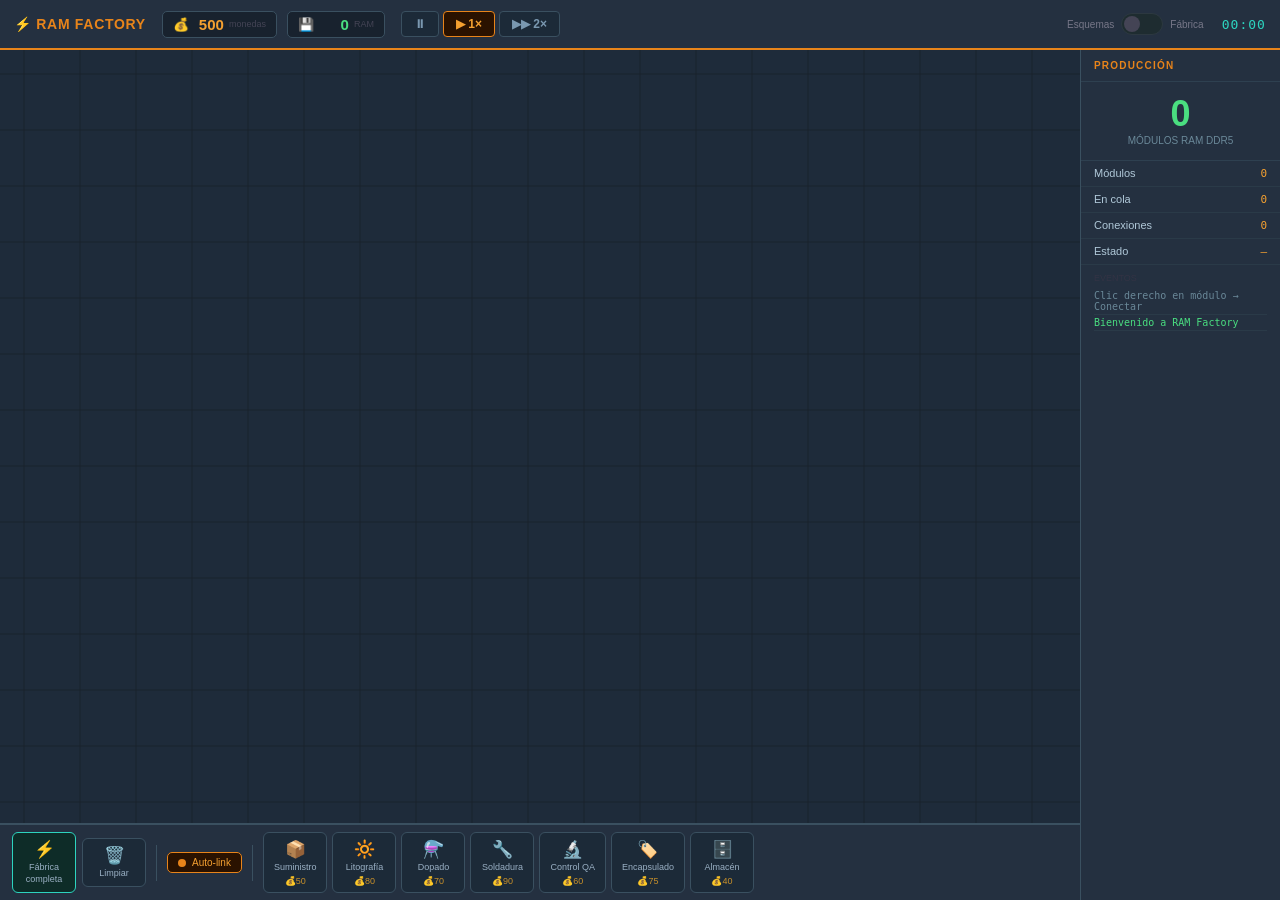
<file: fab.html>
<!DOCTYPE html>
<html lang="es">
<head>
<meta charset="UTF-8">
<title>RAM Factory</title>
<style>
*{box-sizing:border-box;margin:0;padding:0}
body{background:#1e2b3a;color:#dde4ee;font-family:'Segoe UI',sans-serif;overflow:hidden;user-select:none}
canvas{display:block;position:fixed;top:50px;left:0}

/* HUD */
#hud{position:fixed;top:0;left:0;right:0;height:50px;background:#243040;border-bottom:2px solid #e8841a;display:flex;align-items:center;padding:0 14px;gap:10px;z-index:200}
.logo{font-size:14px;font-weight:700;color:#e8841a;margin-right:6px;letter-spacing:.05em}
.stat{display:flex;align-items:center;gap:5px;background:#18222e;border:1px solid #3a5060;border-radius:5px;padding:4px 10px;font-size:13px;color:#ccd8e4}
.stat .v{color:#f4a030;font-size:15px;font-weight:700;min-width:30px;text-align:right}
.spd{padding:5px 12px;border-radius:4px;border:1px solid #3a5060;background:#1c2a38;color:#7a98b0;font-size:12px;font-weight:700;cursor:pointer;transition:all .15s}
.spd.on{border-color:#e8841a;color:#f4a030;background:#2a1200}
.spd:hover:not(.on){border-color:#5a7a90;color:#aac}

/* VIEW SWITCH */
#viewSwitch{margin-left:auto;display:flex;align-items:center;gap:8px;font-size:11px;color:#556}
#viewSwitch label{display:flex;align-items:center;gap:7px;cursor:pointer}
.sw-track{width:42px;height:22px;background:#1e2c30;border:1px solid #2c3840;border-radius:11px;position:relative;transition:background .2s}
.sw-track.on{background:#1a3a28;border-color:#2dd4bf}
.sw-thumb{position:absolute;top:2px;left:2px;width:16px;height:16px;background:#445;border-radius:50%;transition:all .2s}
.sw-track.on .sw-thumb{left:22px;background:#2dd4bf}
#viewSwitch .lbl{font-size:10px;color:#778}
#viewSwitch .lbl.on{color:#2dd4bf}

/* TIME */
#hTime{font-size:13px;color:#2dd4bf;font-family:monospace;letter-spacing:.08em;margin-left:8px}

/* TOOLBAR */
#bar{position:fixed;bottom:0;left:0;right:200px;background:#243040;border-top:2px solid #3a5060;display:flex;align-items:center;padding:7px 12px;gap:6px;z-index:200;overflow-x:auto}
.btn{display:flex;flex-direction:column;align-items:center;gap:2px;background:#1c2a38;border:1.5px solid #3a5060;border-radius:6px;padding:6px 10px;cursor:pointer;flex-shrink:0;min-width:64px;transition:all .12s}
.btn:hover{border-color:#5a7a90;background:#263444}
.btn.sel{border-color:#e8841a;background:#2a1200}
.btn.fab{border-color:#2dd4bf;background:#0e2c28}
.btn.fab:hover{background:#163830}
.btn .ic{font-size:17px}
.btn .nm{font-size:9px;color:#9ab0c4;text-align:center;line-height:1.3}
.btn .co{font-size:9px;color:#c8902a}
.sep{width:1px;height:36px;background:#3a5060;margin:0 4px;flex-shrink:0}

/* AUTO-LINK TOGGLE */
.autolink-toggle{display:flex;align-items:center;gap:6px;padding:4px 10px;border:1px solid #3a5060;border-radius:5px;font-size:10px;color:#8ab0c8;cursor:pointer;background:#1c2a38;flex-shrink:0;transition:all .15s}
.autolink-toggle.on{border-color:#e8841a;color:#f4a030;background:#2a1200}
.autolink-toggle .dot{width:8px;height:8px;border-radius:50%;background:#4a7090}
.autolink-toggle.on .dot{background:#e8841a}

/* PANEL */
#panel{position:fixed;right:0;top:50px;bottom:0;width:200px;background:#243040;border-left:1.5px solid #3a5060;display:flex;flex-direction:column;z-index:200}
.p-title{padding:10px 13px;font-size:10px;font-weight:700;color:#e8841a;letter-spacing:.12em;border-bottom:1px solid #2e4050}
.p-num{padding:14px 13px;border-bottom:1px solid #2e4050;text-align:center}
.p-num .n{font-size:36px;font-weight:700;color:#4ade80;line-height:1}
.p-num .s{font-size:10px;color:#6a8898;margin-top:3px}
.p-row{display:flex;justify-content:space-between;padding:6px 13px;font-size:11px;border-bottom:.5px solid #2a3a48;color:#b0c8d8}
.p-row span:last-child{color:#f4a030;font-family:monospace}
.p-log{flex:1;overflow-y:auto;padding:8px 13px}
.log{font-size:10px;font-family:monospace;color:#6a8898;padding:2px 0;border-bottom:.5px solid #2a3a48}
.log.ok{color:#4ade80}
.log.warn{color:#f4a030}

/* CONTEXT MENU */
#ctx{position:fixed;background:#1e2e3e;border:1px solid #4a6070;border-radius:7px;padding:4px 0;z-index:500;display:none;min-width:160px;box-shadow:0 6px 20px #0009}
.ci{padding:8px 14px;font-size:12px;cursor:pointer;color:#c0d4e4;display:flex;align-items:center;gap:8px;transition:background .1s}
.ci:hover{background:#e8841a22;color:#f4a030}
.ci.d:hover{background:#f8717122;color:#f87171}
.ci.conn:hover{background:#2dd4bf22;color:#2dd4bf}
.ci.disc:hover{background:#f8b04a22;color:#f8b04a}
.ci-sep{height:1px;background:#2e4050;margin:4px 0}

/* HINT */
#hint{position:fixed;bottom:70px;left:50%;transform:translateX(-50%);background:#1a2838ee;border:1px solid #4a6070;border-radius:20px;padding:5px 18px;font-size:11px;color:#a0c0d8;pointer-events:none;opacity:0;transition:opacity .3s;z-index:300;white-space:nowrap}
#hint.show{opacity:1}

/* CONNECTION MODE overlay */
#connOverlay{position:fixed;top:50px;left:0;right:200px;bottom:62px;z-index:150;pointer-events:none;border:2px solid transparent;transition:border-color .2s}
#connOverlay.active{border-color:#2dd4bf55;pointer-events:none}
</style>
</head>
<body>

<div id="hud">
  <div class="logo">⚡ RAM FACTORY</div>
  <div class="stat">💰 <span class="v" id="hCoins">500</span> <span style="font-size:9px;color:#445">monedas</span></div>
  <div class="stat">💾 <span class="v" style="color:#4ade80" id="hRam">0</span> <span style="font-size:9px;color:#445">RAM</span></div>
  <div style="display:flex;gap:4px;margin-left:6px">
    <div class="spd" id="s0" onclick="setSpd(0)">⏸</div>
    <div class="spd on" id="s1" onclick="setSpd(1)">▶ 1×</div>
    <div class="spd" id="s2" onclick="setSpd(2)">▶▶ 2×</div>
  </div>

  <div id="viewSwitch">
    <label onclick="toggleView()">
      <span class="lbl" id="vlblA">Esquemas</span>
      <div class="sw-track" id="swTrack"><div class="sw-thumb"></div></div>
      <span class="lbl" id="vlblB">Fábrica</span>
    </label>
  </div>
  <div id="hTime">00:00</div>
</div>

<div id="panel">
  <div class="p-title">PRODUCCIÓN</div>
  <div class="p-num"><div class="n" id="pRam">0</div><div class="s">MÓDULOS RAM DDR5</div></div>
  <div class="p-row"><span>Módulos</span><span id="pMods">0</span></div>
  <div class="p-row"><span>En cola</span><span id="pQueue">0</span></div>
  <div class="p-row"><span>Conexiones</span><span id="pConns">0</span></div>
  <div class="p-row"><span>Estado</span><span id="pCycle">—</span></div>
  <div class="p-log" id="pLog"><div style="font-size:9px;color:#334;margin-bottom:5px">EVENTOS</div></div>
</div>

<canvas id="c"></canvas>
<div id="connOverlay"></div>

<div id="bar">
  <div class="btn fab" onclick="placeFab()">
    <div class="ic">⚡</div><div class="nm">Fábrica<br>completa</div>
  </div>
  <div class="btn" onclick="clearFab()">
    <div class="ic">🗑️</div><div class="nm">Limpiar</div>
  </div>
  <div class="sep"></div>
  <div class="autolink-toggle on" id="autoLinkBtn" onclick="toggleAutoLink()">
    <div class="dot"></div>
    <span>Auto-link</span>
  </div>
  <div class="sep"></div>
  <div id="tbItems" style="display:flex;gap:5px"></div>
</div>

<div id="ctx">
  <div class="ci" id="ctxPause" onclick="ctxDoPause()">⏸ <span id="ctxPauseLbl">Pausar módulo</span></div>
  <div class="ci conn" id="ctxConnect" onclick="ctxDoConnect()">🔗 Conectar a otro</div>
  <div class="ci-sep"></div>
  <div class="ci d" onclick="ctxDoRemove()">✕ Demoler</div>
  <div class="ci" onclick="hideCtx()">✖ Cerrar</div>
</div>
<div id="hint"></div>

<script>
// ═══════════════════════════════════════════════════════
//  CONFIG
// ═══════════════════════════════════════════════════════
const CELL = 56;
const DEFS = [
  {id:'supply', name:'Suministro',  icon:'📦', w:2,h:2, cycle:3,  cost:50,  out:'mat',    color:'#1e3438', dark:'#0d1c1e'},
  {id:'litho',  name:'Litografía',  icon:'🔆', w:2,h:2, cycle:5,  cost:80,  out:'wafer',  color:'#1a2c40', dark:'#0a1828'},
  {id:'doping', name:'Dopado',      icon:'⚗️',  w:2,h:2, cycle:4,  cost:70,  out:'chip',   color:'#281a40', dark:'#150d22'},
  {id:'solder', name:'Soldadura',   icon:'🔧', w:2,h:2, cycle:6,  cost:90,  out:'pcb',    color:'#402010', dark:'#200e06'},
  {id:'qa',     name:'Control QA',  icon:'🔬', w:2,h:2, cycle:3,  cost:60,  out:'tested', color:'#103828', dark:'#081c14'},
  {id:'pack',   name:'Encapsulado', icon:'🏷️',  w:2,h:2, cycle:4,  cost:75,  out:'ram',    color:'#401028', dark:'#200814'},
  {id:'storage',name:'Almacén',     icon:'🗄️',  w:2,h:2, cycle:0,  cost:40,  out:'out',    color:'#102038', dark:'#081020'},
];
const AUTO_CHAIN = ['supply','litho','doping','solder','qa','pack','storage'];

// ═══════════════════════════════════════════════════════
//  STATE
// ═══════════════════════════════════════════════════════
let coins=500, totalRam=0, elapsed=0, spd=1;
let placed=[], connections=[], selected=null;
let dragging=null, dragOff={c:0,r:0}, dragValid=true;
let hovPid=null, ctxPid=null, logs=[];
let cam={x:80,y:80,zoom:1};
let panning=false, panStart={x:0,y:0}, camStart={x:0,y:0};
let ticker=null;
let autoLink=true;
let connectMode=false, connectFromPid=null; // manual connection mode
let factoryView=false; // pixel factory view
let conveyorOffset=0;  // animated belt offset

// ═══════════════════════════════════════════════════════
//  CANVAS SETUP
// ═══════════════════════════════════════════════════════
const canvas=document.getElementById('c');
const ctx=canvas.getContext('2d');
let CW, CH;

function resize(){
  CW=window.innerWidth-200;
  CH=window.innerHeight-50-62;
  canvas.width=CW; canvas.height=CH;
}
window.addEventListener('resize',resize);
resize();

// ═══════════════════════════════════════════════════════
//  TOOLBAR BUILD
// ═══════════════════════════════════════════════════════
(()=>{
  const c=document.getElementById('tbItems');
  DEFS.forEach(def=>{
    const d=document.createElement('div');
    d.className='btn';d.id='tb-'+def.id;
    d.innerHTML=`<div class="ic">${def.icon}</div><div class="nm">${def.name}</div><div class="co">💰${def.cost}</div>`;
    d.onclick=()=>selectDef(def.id);
    c.appendChild(d);
  });
})();

// ═══════════════════════════════════════════════════════
//  DRAW LOOP
// ═══════════════════════════════════════════════════════
requestAnimationFrame(function loop(t){
  conveyorOffset=(t/100)%20;
  draw();
  requestAnimationFrame(loop);
});

function draw(){
  ctx.clearRect(0,0,CW,CH);
  ctx.save();
  ctx.translate(cam.x,cam.y);
  ctx.scale(cam.zoom,cam.zoom);

  if(factoryView){
    drawFactoryBg();
    drawFactoryBuildings();
    drawFactoryConveyors();
  } else {
    drawGrid();
    drawConnections();
    drawBuildings();
    if(dragging) drawDragGhost();
  }

  // Connection-mode: draw in-progress line
  if(connectMode && connectFromPid && mouseWorld){
    const src=placed.find(p=>p.pid===connectFromPid);
    if(src){
      const def=DEFS.find(d=>d.id===src.id);
      const sx=(src.c+def.w/2)*CELL, sy=(src.r+def.h/2)*CELL;
      ctx.save();
      ctx.strokeStyle='#2dd4bf';ctx.lineWidth=2/cam.zoom;
      ctx.setLineDash([6/cam.zoom,4/cam.zoom]);
      ctx.beginPath();ctx.moveTo(sx,sy);ctx.lineTo(mouseWorld.x,mouseWorld.y);ctx.stroke();
      ctx.setLineDash([]);ctx.restore();
    }
  }

  ctx.restore();
}

// ─── SCHEMA VIEW ────────────────────────────────────────
function drawGrid(){
  const s=CELL,ox=-cam.x/cam.zoom,oy=-cam.y/cam.zoom;
  const Ww=CW/cam.zoom,Hh=CH/cam.zoom;
  const sc=Math.floor(ox/s)-1,sr=Math.floor(oy/s)-1;
  const ec=sc+Math.ceil(Ww/s)+2,er=sr+Math.ceil(Hh/s)+2;
  ctx.strokeStyle='#151e22';ctx.lineWidth=0.5/cam.zoom;
  for(let c=sc;c<=ec;c++){ctx.beginPath();ctx.moveTo(c*s,sr*s);ctx.lineTo(c*s,er*s);ctx.stroke();}
  for(let r=sr;r<=er;r++){ctx.beginPath();ctx.moveTo(sc*s,r*s);ctx.lineTo(ec*s,r*s);ctx.stroke();}
}

function drawConnections(){
  // draw actual connections
  connections.forEach(conn=>{
    const a=placed.find(p=>p.pid===conn.from);
    const b=placed.find(p=>p.pid===conn.to);
    if(!a||!b) return;
    drawLink(a,b,a.active&&b.active,'#e8841a');
  });

  // if autoLink is ON draw automatic chain links (lighter)
  if(autoLink){
    for(let i=0;i<AUTO_CHAIN.length-1;i++){
      const a=placed.find(p=>p.id===AUTO_CHAIN[i]);
      const b=placed.find(p=>p.id===AUTO_CHAIN[i+1]);
      if(!a||!b) continue;
      // skip if manual connection already exists between them
      const exists=connections.some(c=>(c.from===a.pid&&c.to===b.pid)||(c.from===b.pid&&c.to===a.pid));
      if(!exists) drawLink(a,b,a.active&&b.active,'#e8841a');
    }
  }
}

function drawLink(a,b,on,baseColor){
  const da=DEFS.find(d=>d.id===a.id),db=DEFS.find(d=>d.id===b.id);
  const x1=(a.c+da.w)*CELL,y1=(a.r+da.h/2)*CELL;
  const x2=b.c*CELL,y2=(b.r+db.h/2)*CELL;
  ctx.save();
  ctx.strokeStyle=on?baseColor:'#2c3840';
  ctx.lineWidth=2/cam.zoom;
  ctx.setLineDash([6/cam.zoom,4/cam.zoom]);
  ctx.lineDashOffset=on?-(Date.now()/80%(10/cam.zoom)):0;
  const mx=(x1+x2)/2;
  ctx.beginPath();ctx.moveTo(x1,y1);ctx.bezierCurveTo(mx,y1,mx,y2,x2,y2);ctx.stroke();
  ctx.setLineDash([]);
  if(on){
    const ang=Math.atan2(y2-y1,x2-x1);
    ctx.fillStyle=baseColor;
    ctx.beginPath();ctx.moveTo(x2,y2);
    ctx.lineTo(x2-12/cam.zoom*Math.cos(ang-.4),y2-12/cam.zoom*Math.sin(ang-.4));
    ctx.lineTo(x2-12/cam.zoom*Math.cos(ang+.4),y2-12/cam.zoom*Math.sin(ang+.4));
    ctx.closePath();ctx.fill();
  }
  ctx.restore();
}

function drawBuildings(){
  placed.forEach(p=>{
    if(dragging&&dragging.pid===p.pid) return; // drawn as ghost
    drawBuilding(p, false);
  });
}

function drawBuilding(p, isGhost){
  const def=DEFS.find(d=>d.id===p.id);if(!def) return;
  const px=p.c*CELL,py=p.r*CELL,pw=def.w*CELL,ph=def.h*CELL;
  const hov=hovPid===p.pid;

  ctx.globalAlpha=isGhost?(dragValid?0.6:0.35):1;
  ctx.fillStyle=isGhost?(dragValid?def.color:'#3a1010'):def.color;
  ctx.strokeStyle=isGhost?(dragValid?'#2dd4bf':'#f87171'):(!p.active?'#2c3840':hov?'#f4a030':connectMode&&connectFromPid===p.pid?'#2dd4bf':'#e8841a');
  ctx.lineWidth=(hov||isGhost?2.5:1.5)/cam.zoom;
  roundRect(px,py,pw,ph,5/cam.zoom);

  ctx.globalAlpha=isGhost?0.5:(p.active?1:.4);
  ctx.fillStyle='#fff';
  ctx.font=`${Math.min(pw,ph)*.36}px serif`;
  ctx.textAlign='center';ctx.textBaseline='middle';
  ctx.fillText(def.icon,px+pw/2,py+ph*.38);

  ctx.globalAlpha=isGhost?0.7:1;
  ctx.fillStyle=p.active?'#aaa':'#445';
  ctx.font=`${11/cam.zoom}px 'Segoe UI',sans-serif`;
  ctx.fillText(def.name,px+pw/2,py+ph*.72);

  if(def.cycle>0){
    const pct=p.progress/def.cycle;
    ctx.fillStyle='#0d1618';ctx.fillRect(px+5/cam.zoom,py+ph-9/cam.zoom,pw-10/cam.zoom,5/cam.zoom);
    ctx.fillStyle=p.active?'#e8841a':'#2c3840';
    ctx.fillRect(px+5/cam.zoom,py+ph-9/cam.zoom,(pw-10/cam.zoom)*pct,5/cam.zoom);
  }
  if(p.badge>0){
    const bx=px+pw-3/cam.zoom,by=py+3/cam.zoom,br=10/cam.zoom;
    ctx.globalAlpha=1;
    ctx.fillStyle=def.out==='ram'?'#4ade80':'#e8841a';
    ctx.beginPath();ctx.arc(bx,by,br,0,Math.PI*2);ctx.fill();
    ctx.fillStyle='#000';ctx.font=`bold ${9/cam.zoom}px monospace`;
    ctx.textAlign='center';ctx.textBaseline='middle';
    ctx.fillText(Math.min(p.badge,99),bx,by);
  }
  ctx.globalAlpha=1;
  ctx.textAlign='left';ctx.textBaseline='alphabetic';
}

function drawDragGhost(){
  if(!dragging) return;
  const p=placed.find(q=>q.pid===dragging.pid);
  if(p) drawBuilding(p, true);
}

// ─── FACTORY VIEW ──────────────────────────────────────
// Pixel-art style factory scene drawn with canvas 2D primitives

function drawFactoryBg(){
  const Ww=CW/cam.zoom, Hh=CH/cam.zoom;
  const ox=-cam.x/cam.zoom, oy=-cam.y/cam.zoom;
  // Floor tiles
  const tileW=40, tileH=20;
  const sc=Math.floor(ox/tileW)-1, sr=Math.floor(oy/tileH)-1;
  const ec=sc+Math.ceil(Ww/tileW)+2, er=sr+Math.ceil(Hh/tileH)+2;
  for(let r=sr;r<=er;r++){
    for(let c=sc;c<=ec;c++){
      const even=(c+r)%2===0;
      ctx.fillStyle=even?'#111820':'#0d141a';
      ctx.fillRect(c*tileW,r*tileH,tileW,tileH);
    }
  }
  // grid lines subtle
  ctx.strokeStyle='#182028';ctx.lineWidth=0.5/cam.zoom;
  for(let c=sc;c<=ec;c++){ctx.beginPath();ctx.moveTo(c*tileW,sr*tileH);ctx.lineTo(c*tileW,er*tileH);ctx.stroke();}
  for(let r=sr;r<=er;r++){ctx.beginPath();ctx.moveTo(sc*tileW,r*tileH);ctx.lineTo(ec*tileW,r*tileH);ctx.stroke();}
}

function drawFactoryBuildings(){
  placed.forEach(p=>drawFactoryBuilding(p));
}

// Pixel-art style building: big block with windows, roof, chimney, etc.
function drawFactoryBuilding(p){
  const def=DEFS.find(d=>d.id===p.id);if(!def) return;
  const px=p.c*CELL, py=p.r*CELL, pw=def.w*CELL, ph=def.h*CELL;
  const on=p.active;

  ctx.save();

  // Shadow
  ctx.fillStyle='#00000033';
  ctx.fillRect(px+6,py+6,pw,ph);

  // Main body
  ctx.fillStyle=def.color;
  ctx.strokeStyle=on?'#e8841a':'#2c3840';
  ctx.lineWidth=2/cam.zoom;
  ctx.fillRect(px,py,pw,ph);
  ctx.strokeRect(px,py,pw,ph);

  // Roof strip
  ctx.fillStyle=def.dark||'#0a1014';
  ctx.fillRect(px,py,pw,ph*0.12);
  // Roof ridges
  ctx.strokeStyle='#ffffff14';ctx.lineWidth=1/cam.zoom;
  for(let i=0;i<4;i++){
    const rx=px+pw*0.1+i*(pw*0.22);
    ctx.beginPath();ctx.moveTo(rx,py);ctx.lineTo(rx,py+ph*0.12);ctx.stroke();
  }

  // Windows row (upper)
  const ww=pw*0.18, wh=ph*0.15, wy=py+ph*0.18;
  for(let i=0;i<2;i++){
    const wx2=px+pw*0.15+i*(pw*0.42);
    ctx.fillStyle='#0a1820';
    ctx.fillRect(wx2,wy,ww,wh);
    // glow if active
    if(on){
      ctx.fillStyle='rgba(255,180,60,0.18)';
      ctx.fillRect(wx2,wy,ww,wh);
      // window shine
      ctx.fillStyle='rgba(255,255,255,0.06)';
      ctx.fillRect(wx2,wy,ww,wh*0.4);
    }
    ctx.strokeStyle='#ffffff22';ctx.lineWidth=0.5/cam.zoom;
    ctx.strokeRect(wx2,wy,ww,wh);
  }

  // Chimney
  if(def.id!=='storage'){
    const cx2=px+pw*0.78,cy=py-ph*0.28,cw2=pw*0.1,ch=ph*0.3;
    ctx.fillStyle=def.dark||'#0a1014';
    ctx.fillRect(cx2,cy,cw2,ch);
    ctx.strokeStyle='#ffffff18';ctx.lineWidth=0.5/cam.zoom;
    ctx.strokeRect(cx2,cy,cw2,ch);
    // Smoke puffs when active
    if(on){
      for(let i=0;i<3;i++){
        const st=(conveyorOffset/20+i*0.33)%1;
        const sy2=cy-(st*ph*0.6);
        const sa=on?(1-st)*0.5:0;
        const sr2=pw*0.08*(1+st*0.5);
        ctx.fillStyle=`rgba(180,200,210,${sa})`;
        ctx.beginPath();ctx.arc(cx2+cw2/2,sy2,sr2,0,Math.PI*2);ctx.fill();
      }
    }
  }

  // Icon (emoji) in center
  ctx.globalAlpha=on?1:.4;
  ctx.font=`${Math.min(pw,ph)*0.28}px serif`;
  ctx.textAlign='center';ctx.textBaseline='middle';
  ctx.fillStyle='#fff';
  ctx.fillText(def.icon,px+pw/2,py+ph*0.58);
  ctx.globalAlpha=1;

  // Name label below
  ctx.fillStyle=on?'#aaa':'#445';
  ctx.font=`bold ${10/cam.zoom}px 'Segoe UI',sans-serif`;
  ctx.textAlign='center';ctx.textBaseline='top';
  ctx.fillText(def.name,px+pw/2,py+ph+4/cam.zoom);

  // Progress bar (on ground level)
  if(def.cycle>0){
    const pct=p.progress/def.cycle;
    ctx.fillStyle='#0d1618';
    ctx.fillRect(px,py+ph-6/cam.zoom,pw,6/cam.zoom);
    const grad=ctx.createLinearGradient(px,0,px+pw,0);
    grad.addColorStop(0,on?'#e8841a':'#2c3840');
    grad.addColorStop(1,on?'#f4a030':'#2c3840');
    ctx.fillStyle=grad;
    ctx.fillRect(px,py+ph-6/cam.zoom,pw*pct,6/cam.zoom);
  }

  // Badge
  if(p.badge>0){
    const bx=px+pw-4/cam.zoom,by=py+4/cam.zoom,br=11/cam.zoom;
    ctx.fillStyle=def.out==='ram'?'#4ade80':'#f4a030';
    ctx.beginPath();ctx.arc(bx,by,br,0,Math.PI*2);ctx.fill();
    ctx.fillStyle='#000';ctx.font=`bold ${9/cam.zoom}px monospace`;
    ctx.textAlign='center';ctx.textBaseline='middle';
    ctx.fillText(Math.min(p.badge,99),bx,by);
  }

  // Active glow border
  if(on){
    ctx.strokeStyle='rgba(232,132,26,0.3)';
    ctx.lineWidth=8/cam.zoom;
    ctx.strokeRect(px-2/cam.zoom,py-2/cam.zoom,pw+4/cam.zoom,ph+4/cam.zoom);
  }

  ctx.restore();
  ctx.textAlign='left';ctx.textBaseline='alphabetic';
}

function drawFactoryConveyors(){
  // Gather all active connections
  const allConns=getEffectiveConnections();

  allConns.forEach(conn=>{
    const a=placed.find(p=>p.pid===conn.from);
    const b=placed.find(p=>p.pid===conn.to);
    if(!a||!b) return;
    const da=DEFS.find(d=>d.id===a.id),db=DEFS.find(d=>d.id===b.id);

    // Conveyor starts at right edge of A, ends at left edge of B
    const x1=(a.c+da.w)*CELL, y1=(a.r+da.h/2)*CELL;
    const x2=b.c*CELL,         y2=(b.r+db.h/2)*CELL;
    const on=a.active&&b.active;
    const beltH=10/cam.zoom;

    ctx.save();

    // Belt body - thick dark strip
    ctx.beginPath();
    const mx=(x1+x2)/2;
    ctx.moveTo(x1,y1);ctx.bezierCurveTo(mx,y1,mx,y2,x2,y2);
    ctx.strokeStyle=on?'#1a2830':'#111820';
    ctx.lineWidth=(beltH+4/cam.zoom);
    ctx.stroke();

    // Belt surface
    ctx.beginPath();
    ctx.moveTo(x1,y1);ctx.bezierCurveTo(mx,y1,mx,y2,x2,y2);
    ctx.strokeStyle=on?'#243840':'#1a2430';
    ctx.lineWidth=beltH;
    ctx.stroke();

    if(on){
      // Moving slats
      ctx.beginPath();
      ctx.moveTo(x1,y1);ctx.bezierCurveTo(mx,y1,mx,y2,x2,y2);
      ctx.strokeStyle='#2a4550';
      ctx.lineWidth=beltH;
      ctx.setLineDash([8/cam.zoom,6/cam.zoom]);
      ctx.lineDashOffset=-conveyorOffset/cam.zoom;
      ctx.stroke();
      ctx.setLineDash([]);

      // Animated packages on belt (small squares)
      for(let t=0;t<3;t++){
        const phase=((conveyorOffset/20+t/3))%1;
        const bpt=getBezierPoint(x1,y1,mx,y1,mx,y2,x2,y2,phase);
        const pSize=7/cam.zoom;
        ctx.fillStyle='rgba(232,132,26,0.7)';
        ctx.fillRect(bpt.x-pSize/2,bpt.y-pSize/2,pSize,pSize);
        ctx.strokeStyle='rgba(255,160,50,0.5)';
        ctx.lineWidth=1/cam.zoom;
        ctx.strokeRect(bpt.x-pSize/2,bpt.y-pSize/2,pSize,pSize);
      }
    }

    // Edge rails
    ctx.beginPath();
    ctx.moveTo(x1,y1);ctx.bezierCurveTo(mx,y1,mx,y2,x2,y2);
    ctx.strokeStyle=on?'#e8841a33':'#1e2830';
    ctx.lineWidth=1/cam.zoom;
    ctx.setLineDash([]);
    ctx.stroke();

    ctx.restore();
  });
}

function getBezierPoint(x1,y1,cx1,cy1,cx2,cy2,x2,y2,t){
  const mt=1-t;
  return {
    x:mt*mt*mt*x1+3*mt*mt*t*cx1+3*mt*t*t*cx2+t*t*t*x2,
    y:mt*mt*mt*y1+3*mt*mt*t*cy1+3*mt*t*t*cy2+t*t*t*y2
  };
}

// ═══════════════════════════════════════════════════════
//  CONNECTIONS LOGIC
// ═══════════════════════════════════════════════════════
function getEffectiveConnections(){
  // Returns array of {from,to} pid pairs actually active
  const result=[...connections];
  if(autoLink){
    for(let i=0;i<AUTO_CHAIN.length-1;i++){
      const a=placed.find(p=>p.id===AUTO_CHAIN[i]);
      const b=placed.find(p=>p.id===AUTO_CHAIN[i+1]);
      if(!a||!b) continue;
      const exists=result.some(c=>(c.from===a.pid&&c.to===b.pid)||(c.from===b.pid&&c.to===a.pid));
      if(!exists) result.push({from:a.pid,to:b.pid,auto:true});
    }
  }
  return result;
}

function addConnection(fromPid,toPid){
  const exists=connections.some(c=>(c.from===fromPid&&c.to===toPid)||(c.from===toPid&&c.to===fromPid));
  if(exists){addLog('Conexión ya existe','warn');return;}
  connections.push({from:fromPid,to:toPid});
  const a=placed.find(p=>p.pid===fromPid),b=placed.find(p=>p.pid===toPid);
  addLog(`Conectado: ${DEFS.find(d=>d.id===a.id).name} → ${DEFS.find(d=>d.id===b.id).name}`,'ok');
  updHUD();
}

// ═══════════════════════════════════════════════════════
//  TICK / SIMULATION
// ═══════════════════════════════════════════════════════
function getConnectedSource(toPid,inKey){
  // Find a placed building that has inKey in its queue and is connected to toPid
  const effs=getEffectiveConnections().filter(c=>c.to===toPid);
  for(const e of effs){
    const src=placed.find(p=>p.pid===e.from);
    if(src&&(src.q[inKey]||0)>0) return src;
  }
  return null;
}

const STEPS=[
  {id:'litho',  inKey:'mat',    outKey:'wafer'},
  {id:'doping', inKey:'wafer',  outKey:'chip'},
  {id:'solder', inKey:'chip',   outKey:'pcb'},
  {id:'qa',     inKey:'pcb',    outKey:'tested'},
  {id:'pack',   inKey:'tested', outKey:'ram'},
];

function tick(){
  elapsed++;
  // Supply
  const sup=placed.find(p=>p.id==='supply');
  if(sup&&sup.active){
    sup.progress=(sup.progress||0)+1;
    if(sup.progress>=3){sup.progress=0;sup.badge++;sup.q.mat=(sup.q.mat||0)+1;}
  }
  // Steps
  STEPS.forEach(s=>{
    const mod=placed.find(p=>p.id===s.id);if(!mod||!mod.active) return;
    const def=DEFS.find(d=>d.id===s.id);
    if(mod.progress>0){
      mod.progress++;
      if(mod.progress>=def.cycle){
        mod.progress=0;mod.badge++;
        mod.q[s.outKey]=(mod.q[s.outKey]||0)+1;
        if(s.outKey==='ram'){
          totalRam++;
          const st=placed.find(p=>p.id==='storage');
          if(st)st.badge=totalRam;
          addLog('RAM DDR5 #'+totalRam+' lista','ok');
        }
      }
    } else {
      // Try to get input from a connected source
      const src=getConnectedSource(mod.pid,s.inKey);
      if(src){src.q[s.inKey]--;mod.progress=1;}
    }
  });
  updHUD();
}

setInterval(()=>{
  if(spd===0) return;
  const mm=String(Math.floor(elapsed/60)).padStart(2,'0');
  const ss=String(elapsed%60).padStart(2,'0');
  document.getElementById('hTime').textContent=mm+':'+ss;
},1000);

function setSpd(s){
  spd=s;clearInterval(ticker);
  if(s>0) ticker=setInterval(tick,1000/s);
  ['s0','s1','s2'].forEach(id=>document.getElementById(id).className='spd');
  document.getElementById(s===0?'s0':s===1?'s1':'s2').className='spd on';
}

function updHUD(){
  document.getElementById('hCoins').textContent=Math.floor(coins);
  document.getElementById('hRam').textContent=totalRam;
  document.getElementById('pRam').textContent=totalRam;
  document.getElementById('pMods').textContent=placed.length;
  const q=placed.reduce((a,p)=>a+Object.values(p.q||{}).reduce((b,v)=>b+v,0),0);
  document.getElementById('pQueue').textContent=q;
  document.getElementById('pConns').textContent=getEffectiveConnections().length;
  const hasActive=placed.some(p=>p.active&&DEFS.find(d=>d.id===p.id).cycle>0);
  document.getElementById('pCycle').textContent=hasActive?'Activo':'—';
}

function addLog(m,t=''){
  logs.unshift({m,t});if(logs.length>40)logs.pop();
  const el=document.getElementById('pLog');
  el.innerHTML='<div style="font-size:9px;color:#334;margin-bottom:5px">EVENTOS</div>'+
    logs.slice(0,20).map(l=>`<div class="log${l.t?' '+l.t:''}">${l.m}</div>`).join('');
}

// ═══════════════════════════════════════════════════════
//  PLACEMENT
// ═══════════════════════════════════════════════════════
function wp(ex,ey){return{x:(ex-cam.x)/cam.zoom,y:(ey-cam.y)/cam.zoom};}
function toCell(wx,wy){return{c:Math.floor(wx/CELL),r:Math.floor(wy/CELL)};}

function isOccupied(c,r,skipPid){
  return placed.some(p=>{
    if(skipPid&&p.pid===skipPid) return false;
    const d=DEFS.find(x=>x.id===p.id);
    return c>=p.c&&c<p.c+d.w&&r>=p.r&&r<p.r+d.h;
  });
}

function checkPlaceValid(defId,c,r,skipPid){
  const def=DEFS.find(d=>d.id===defId);if(!def) return false;
  for(let rr=r;rr<r+def.h;rr++)
    for(let cc=c;cc<c+def.w;cc++)
      if(isOccupied(cc,rr,skipPid)) return false;
  return true;
}

function placeAt(defId,c,r,free=false){
  const def=DEFS.find(d=>d.id===defId);if(!def) return false;
  if(!free&&coins<def.cost){addLog('Sin monedas — necesitas 💰'+def.cost,'warn');return false;}
  if(!checkPlaceValid(defId,c,r)){addLog('Espacio ocupado','warn');return false;}
  if(!free) coins-=def.cost;
  placed.push({pid:'p'+Date.now()+Math.random().toString(36).slice(2),id:defId,c,r,progress:0,active:true,badge:0,q:{}});
  addLog(def.name+' colocada','ok');
  updHUD();return true;
}

const PREFAB=[
  {id:'supply',c:0,r:2},{id:'litho',c:3,r:1},{id:'doping',c:3,r:4},
  {id:'solder',c:7,r:2},{id:'qa',c:7,r:5},{id:'pack',c:11,r:3},{id:'storage',c:14,r:3},
];

function placeFab(){
  placed=[];connections=[];totalRam=0;elapsed=0;logs=[];
  PREFAB.forEach(({id,c,r})=>placeAt(id,c,r,true));
  cam={x:60,y:80,zoom:.9};
  if(spd===0) setSpd(1);
  addLog('Fábrica completa activada','ok');updHUD();
}

function clearFab(){
  if(!confirm('¿Limpiar toda la fábrica?')) return;
  placed=[];connections=[];coins=500;totalRam=0;elapsed=0;logs=[];
  addLog('Fábrica reiniciada');updHUD();
}

// ═══════════════════════════════════════════════════════
//  AUTO LINK TOGGLE
// ═══════════════════════════════════════════════════════
function toggleAutoLink(){
  autoLink=!autoLink;
  const btn=document.getElementById('autoLinkBtn');
  btn.className='autolink-toggle'+(autoLink?' on':'');
  addLog(autoLink?'Auto-link activado':'Auto-link desactivado', autoLink?'ok':'warn');
  updHUD();
}

// ═══════════════════════════════════════════════════════
//  VIEW SWITCH
// ═══════════════════════════════════════════════════════
function toggleView(){
  factoryView=!factoryView;
  const tr=document.getElementById('swTrack');
  tr.className='sw-track'+(factoryView?' on':'');
  document.getElementById('vlblA').className='lbl'+(factoryView?'':' on');
  document.getElementById('vlblB').className='lbl'+(factoryView?' on':'');
  addLog(factoryView?'Vista: Fábrica realista':'Vista: Esquemas');
}

// ═══════════════════════════════════════════════════════
//  SELECT DEF / CONNECT MODE
// ═══════════════════════════════════════════════════════
function selectDef(id){
  exitConnectMode();
  selected=selected===id?null:id;
  canvas.style.cursor=selected?'crosshair':'default';
  DEFS.forEach(d=>{const el=document.getElementById('tb-'+d.id);if(el)el.className='btn'+(selected===d.id?' sel':'');});
  hint(selected?'Clic izquierdo para colocar · Esc para cancelar':'');
}

function enterConnectMode(fromPid){
  connectMode=true;
  connectFromPid=fromPid;
  selected=null;
  DEFS.forEach(d=>{const el=document.getElementById('tb-'+d.id);if(el)el.className='btn';});
  canvas.style.cursor='crosshair';
  document.getElementById('connOverlay').className='active';
  const src=placed.find(p=>p.pid===fromPid);
  hint('Clic en otro módulo para conectar desde '+DEFS.find(d=>d.id===src.id).name+' · Esc para cancelar');
}

function exitConnectMode(){
  connectMode=false;
  connectFromPid=null;
  canvas.style.cursor='default';
  document.getElementById('connOverlay').className='';
  hint('');
}

function hint(msg){
  const el=document.getElementById('hint');
  el.textContent=msg;el.className=msg?'show':'';
}

// ═══════════════════════════════════════════════════════
//  HIT TEST
// ═══════════════════════════════════════════════════════
function getBld(wx,wy){
  for(let i=placed.length-1;i>=0;i--){
    const p=placed[i],def=DEFS.find(d=>d.id===p.id);
    if(wx>=p.c*CELL&&wx<(p.c+def.w)*CELL&&wy>=p.r*CELL&&wy<(p.r+def.h)*CELL) return p;
  }
  return null;
}

// ═══════════════════════════════════════════════════════
//  MOUSE EVENTS
// ═══════════════════════════════════════════════════════
let mouseWorld=null;

canvas.addEventListener('contextmenu',e=>e.preventDefault());

canvas.addEventListener('mousedown',e=>{
  hideCtx();
  const {x,y}=wp(e.clientX,e.clientY-50);
  const {c,r}=toCell(x,y);
  const bld=getBld(x,y);

  // Right mouse: pan or context menu
  if(e.button===2){
    panning=true;
    panStart={x:e.clientX,y:e.clientY};
    camStart={x:cam.x,y:cam.y};
    canvas.style.cursor='grabbing';
    return;
  }

  // Left click
  if(e.button===0){
    // Connection mode: click target
    if(connectMode){
      if(bld&&bld.pid!==connectFromPid){
        addConnection(connectFromPid,bld.pid);
      }
      exitConnectMode();
      return;
    }
    // Place mode
    if(selected){
      placeAt(selected,c,r);
      return;
    }
    // Drag mode
    if(bld){
      dragging={pid:bld.pid,origC:bld.c,origR:bld.r};
      dragOff={c:c-bld.c,r:r-bld.r};
      dragValid=true;
      canvas.style.cursor='grabbing';
    }
  }
});

canvas.addEventListener('mousemove',e=>{
  const {x,y}=wp(e.clientX,e.clientY-50);
  mouseWorld={x,y};

  if(panning){
    cam.x=camStart.x+(e.clientX-panStart.x);
    cam.y=camStart.y+(e.clientY-panStart.y);
    return;
  }
  if(dragging){
    const {c,r}=toCell(x,y);
    const p=placed.find(q=>q.pid===dragging.pid);
    if(p){
      const def=DEFS.find(d=>d.id===p.id);
      const nc=c-dragOff.c, nr=r-dragOff.r;
      p.c=nc;p.r=nr;
      dragValid=checkPlaceValid(p.id,nc,nr,p.pid);
    }
    return;
  }
  const bld=getBld(x,y);
  hovPid=bld?bld.pid:null;
  if(!connectMode&&!selected)
    canvas.style.cursor=bld?'grab':'default';
});

canvas.addEventListener('mouseup',e=>{
  if(e.button===2){
    const dx=Math.abs(e.clientX-panStart.x),dy=Math.abs(e.clientY-panStart.y);
    panning=false;
    if(dx<5&&dy<5){
      const {x,y}=wp(e.clientX,e.clientY-50);
      const bld=getBld(x,y);
      if(bld){showCtx(bld.pid,e.clientX,e.clientY);return;}
    }
    canvas.style.cursor='default';
  }
  if(e.button===0&&dragging){
    // Snap back if invalid
    if(!dragValid){
      const p=placed.find(q=>q.pid===dragging.pid);
      if(p){p.c=dragging.origC;p.r=dragging.origR;}
      addLog('Posición inválida — restaurado','warn');
    } else {
      addLog('Módulo movido','ok');
    }
    dragging=null;
    dragValid=true;
    canvas.style.cursor='default';
  }
});

canvas.addEventListener('mouseleave',()=>{mouseWorld=null;});

canvas.addEventListener('wheel',e=>{
  e.preventDefault();
  const f=e.deltaY<0?1.1:.9;
  const mx=e.clientX,my=e.clientY-50;
  const wx=(mx-cam.x)/cam.zoom,wy=(my-cam.y)/cam.zoom;
  cam.zoom=Math.min(3,Math.max(.15,cam.zoom*f));
  cam.x=mx-wx*cam.zoom;cam.y=my-wy*cam.zoom;
},{passive:false});

document.addEventListener('keydown',e=>{
  if(e.key==='Escape'){selectDef(null);exitConnectMode();}
});

// ═══════════════════════════════════════════════════════
//  CONTEXT MENU
// ═══════════════════════════════════════════════════════
function showCtx(pid,ex,ey){
  ctxPid=pid;
  const p=placed.find(q=>q.pid===pid);
  document.getElementById('ctxPauseLbl').textContent=p.active?'Pausar módulo':'Reanudar módulo';
  document.getElementById('ctxPause').children[0].textContent=p.active?'⏸':'▶';
  const el=document.getElementById('ctx');
  let lx=ex,ly=ey;
  if(lx+160>window.innerWidth) lx=window.innerWidth-170;
  if(ly+140>window.innerHeight) ly=window.innerHeight-150;
  el.style.left=lx+'px';el.style.top=ly+'px';el.style.display='block';
}
function hideCtx(){document.getElementById('ctx').style.display='none';ctxPid=null;}
function ctxDoPause(){
  const p=placed.find(q=>q.pid===ctxPid);
  if(p){p.active=!p.active;addLog((p.active?'▶ Reanudado: ':'⏸ Pausado: ')+DEFS.find(d=>d.id===p.id).name);}
  hideCtx();
}
function ctxDoConnect(){
  const pid=ctxPid;hideCtx();enterConnectMode(pid);
}
function ctxDoRemove(){
  const idx=placed.findIndex(p=>p.pid===ctxPid);
  if(idx>=0){
    const pid=placed[idx].pid;
    const def=DEFS.find(d=>d.id===placed[idx].id);
    coins+=Math.floor(def.cost*.5);
    connections=connections.filter(c=>c.from!==pid&&c.to!==pid);
    addLog(def.name+' demolida (50% reembolso)');
    placed.splice(idx,1);
  }
  hideCtx();updHUD();
}
document.addEventListener('click',e=>{
  if(!document.getElementById('ctx').contains(e.target)) hideCtx();
});

// ═══════════════════════════════════════════════════════
//  HELPERS
// ═══════════════════════════════════════════════════════
function roundRect(x,y,w,h,r){
  ctx.beginPath();
  ctx.moveTo(x+r,y);ctx.lineTo(x+w-r,y);ctx.arcTo(x+w,y,x+w,y+r,r);
  ctx.lineTo(x+w,y+h-r);ctx.arcTo(x+w,y+h,x+w-r,y+h,r);
  ctx.lineTo(x+r,y+h);ctx.arcTo(x,y+h,x,y+h-r,r);
  ctx.lineTo(x,y+r);ctx.arcTo(x,y,x+r,y,r);
  ctx.closePath();ctx.fill();ctx.stroke();
}

// ═══════════════════════════════════════════════════════
//  INIT
// ═══════════════════════════════════════════════════════
setSpd(1);
updHUD();
addLog('Bienvenido a RAM Factory','ok');
addLog('Clic derecho en módulo → Conectar','');
</script>
</body>
</html>
</file>
